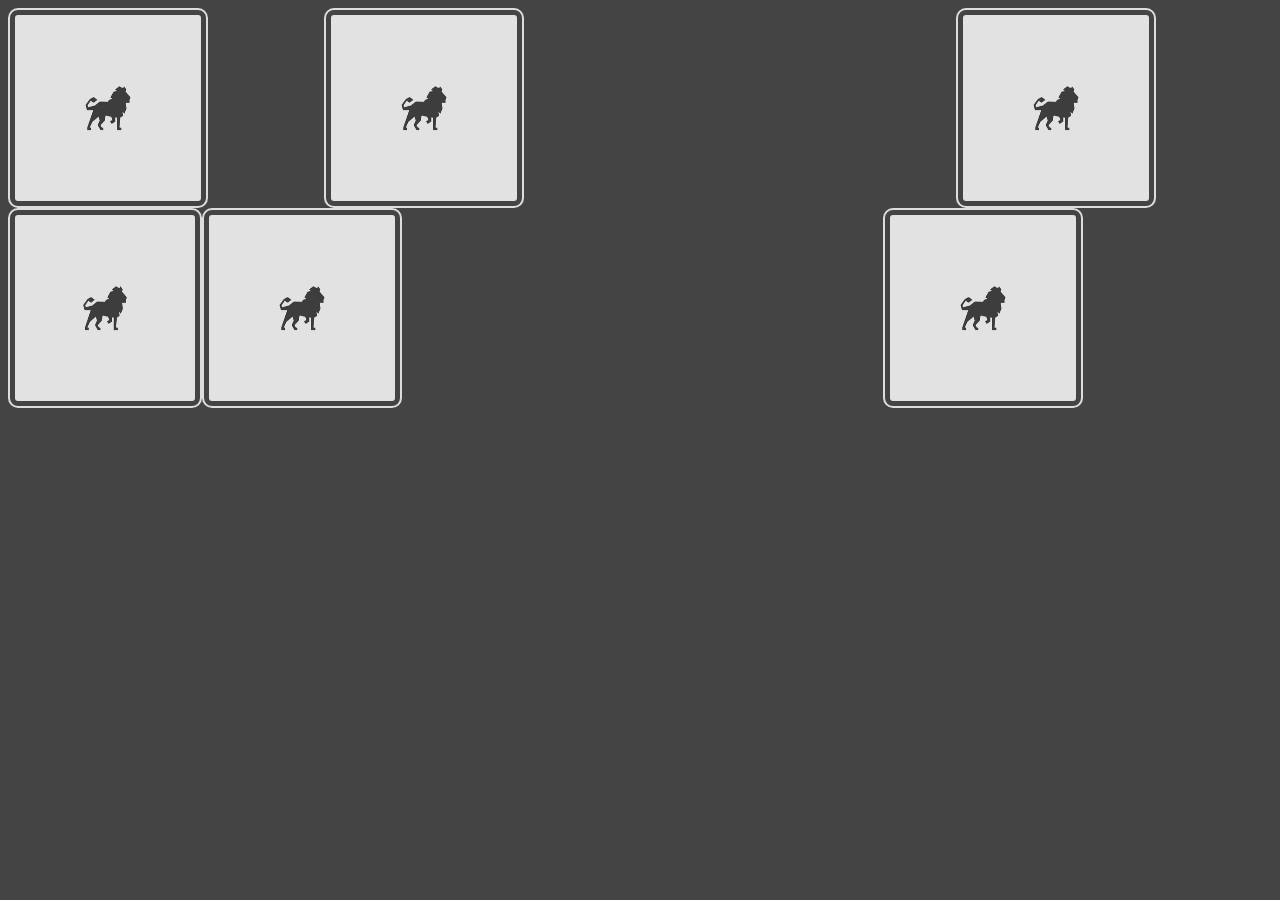
<file: daCSSBasic/index.html>
<!DOCTYPE html>
<html>

<head>
    <meta charset="utf-8">
    <title>I love CSS</title>
    <link href="https://fonts.googleapis.com/css?family=Anton|Lobster|Oswald" rel="stylesheet">
    <link rel="stylesheet" href="main.css">
</head>

<body>
    <div class="container">
        <!--
        <h1>H1 - You are the CSS to my HTML</h1>
        <h2>H2 - Anyone skate out there</h2>
        <h3>H3 - I wish redbull gave me wings</h3>
-->

        <div class="row">


            <div class="col-3">
                <img src="lion.png" class="borderImg">
            </div>
            <div class="col-6">
                <img src="lion.png" class="borderImg">
            </div>
            <div class="col-3">
                <img src="lion.png" class="borderImg">
            </div>
        </div>
        
         <div class="row">


            <div class="col-2">
                <img src="lion.png" class="borderImg">
            </div>
            <div class="col-7">
                <img src="lion.png" class="borderImg">
            </div>
            <div class="col-4">
                <img src="lion.png" class="borderImg">
            </div>
        </div>


        <!--
        <ul>
            <li>I love to skate</li>
            <li>My favourite skate tricks</li>
            <ol>
                <li>360 flips</li>
                <li>Backside nose blunts</li>
            </ol>
            <li>Skate till you can't walk</li>
        </ul>
-->
    </div>
    <!--
    <h1>H1 - I should build a tree swing</h1>
    <h2>H2 - I hope the rope does not brake</h2>
    <div class="formatting">
        <div><b>I am so BOLD</b></div>
        <div><i>I am leaning obver...</i></div>
        <div><em>I am so EMPHASIZED</em></div>
        <div><strong>I am so Strong</strong></div>
        <div><del>Please don't delete ME</del></div>
        <div><mark> MARK MY WORDS</mark></div>
        
        
    </div>
    
    
    <a href="#">Click Me Now</a>
-->


</body>




</html>
</file>
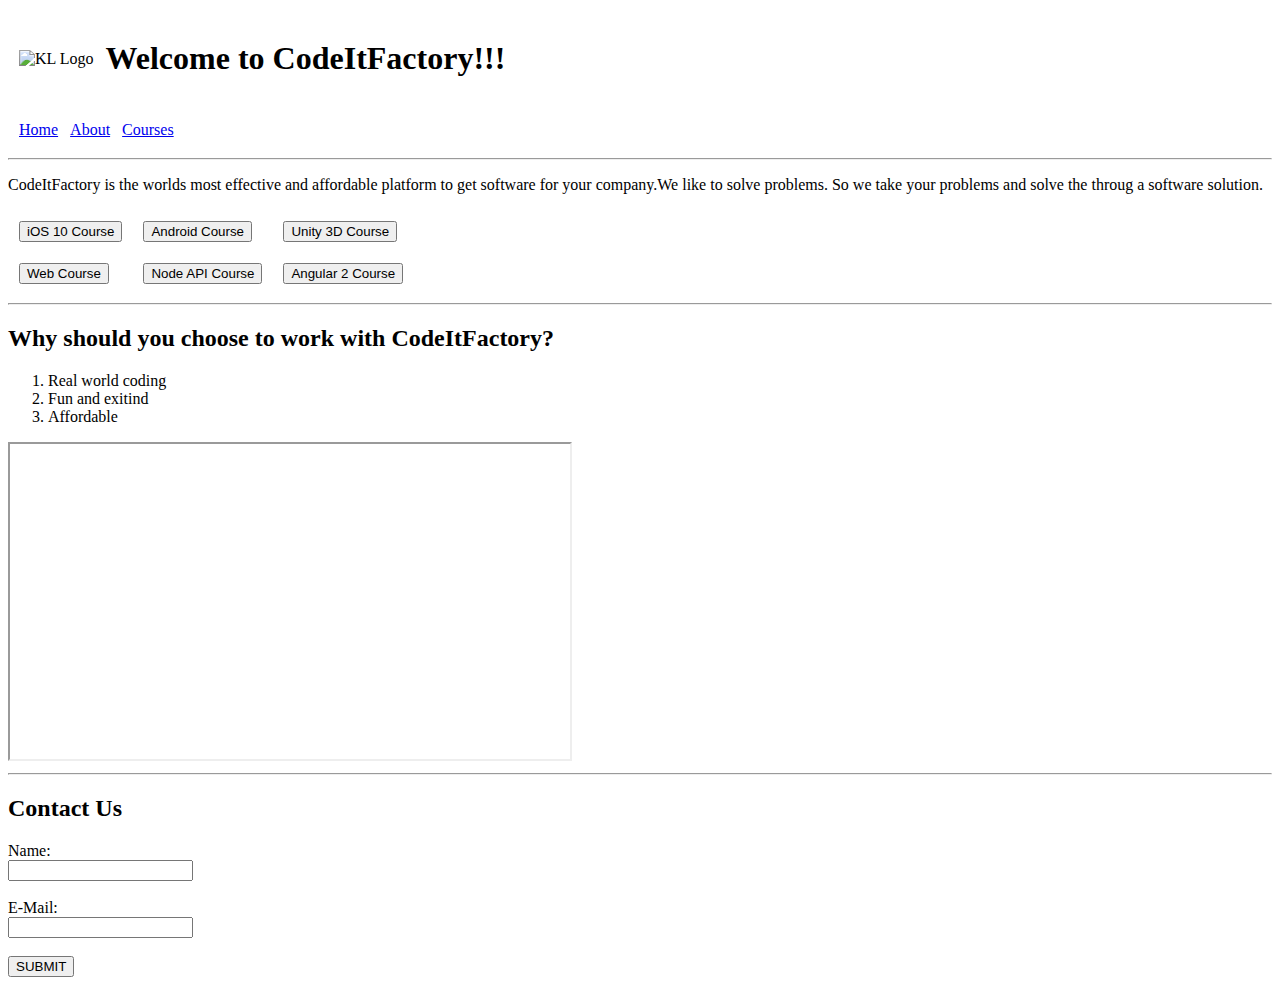
<file: first-website/index.html>
<!DOCTYPE html>
<html>
   <head>
    <title>CodeItFacctory - we solve problems</title>
</head>

<body>
    <table cellspacing="10">
        <tr>
            <td><img scr="https://liquipedia.net/commons/images/0/02/Evil_Geniuses_2018_teamcardimage.png" alt="KL Logo" hight="100" width="100"></td>
            <td>
                <h1>Welcome to CodeItFactory!!!</h1>
            </td>

        </tr>
    </table>

    <table cellspacing="10">
        <tr>
            <td><a href="#">Home</a></td>
            <td><a href="#">About</a></td>
            <td><a href="#">Courses</a></td>
        </tr>
    </table>
    <hr>
    <p>CodeItFactory is the worlds most effective and affordable platform to get software for your company.We like to solve problems. So we take your problems and solve the throug a software solution.</p>
    <table border="0" cellpadding="10" cellspacing="1">
        <tr>
            <td><button>iOS 10 Course</button></td>
            <td><button>Android Course</button></td>
            <td><button>Unity 3D Course</button></td>
        </tr>
        <tr>
            <td><button>Web Course</button></td>
            <td><button>Node API Course </button></td>
            <td><button>Angular 2 Course</button></td>
        </tr>
    </table>
    <hr>
    <h2>Why should you choose to work with CodeItFactory?</h2>
    <ol>
        <li>Real world coding </li>
        <li>Fun and exitind</li>
        <li>Affordable</li>
    </ol>
    <iframe width="560" height="315" src="https://www.youtube.com/embed/LmrVvMgEv8Q" frameborder="1" allow="autoplay; encrypted-media" allowfullscreen></iframe>
    <hr>
    <h2>Contact Us</h2>
    <form>
        Name:<br>
        <input type="text"><br><br> E-Mail:
        <br>
        <input type="text"><br><br>
        <button>SUBMIT</button>

    </form>
</body>
</html>
</file>
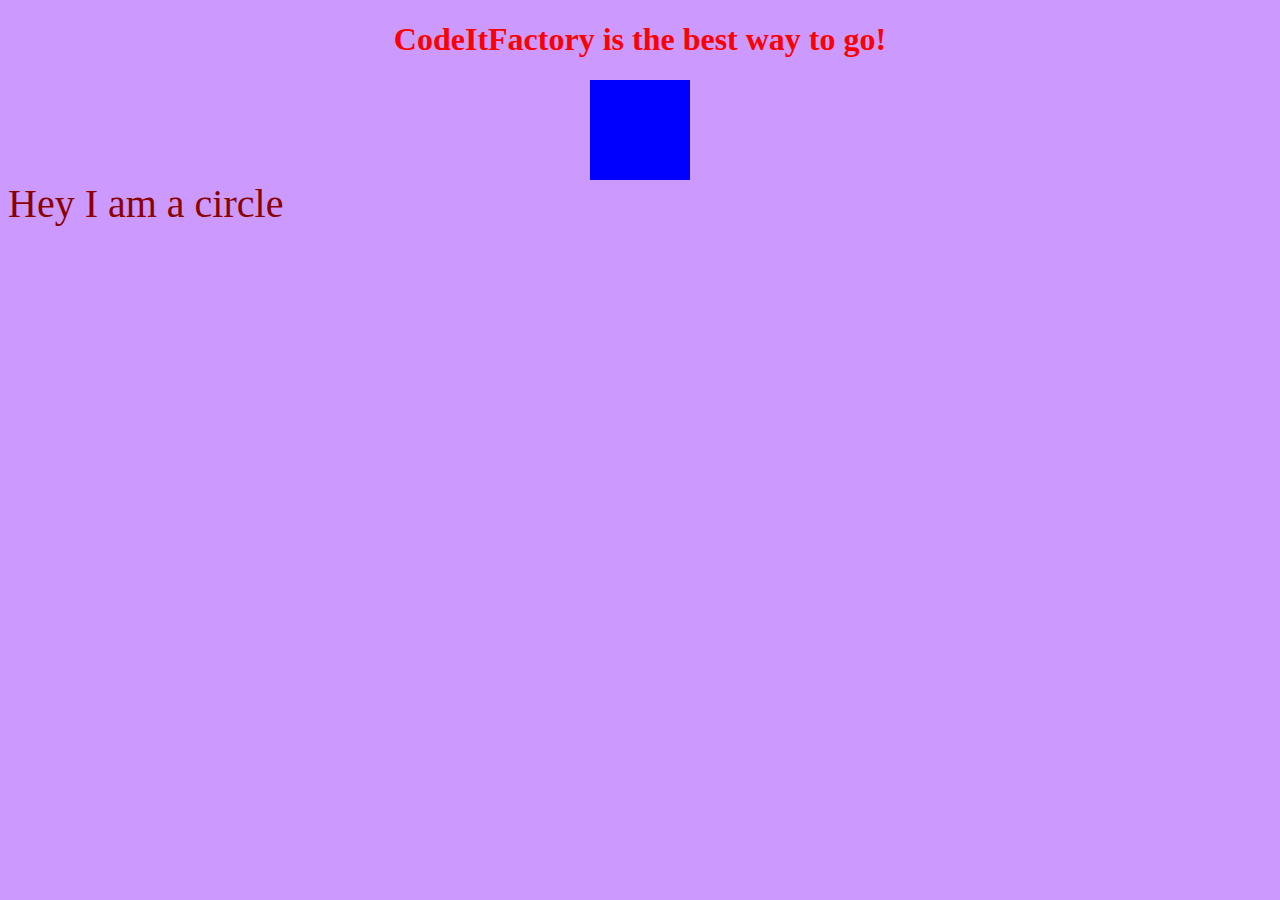
<file: LearnCSS/index.html>
<!DOCTYPE html>
<html lang="en">

<head>
    <title>Learn CSS</title>
    <link rel = "stylesheet" href="style.css"> 
</head>

<body>
<h1>CodeItFactory is the best way to go!</h1>
<div class="square"></div>
<div id ="circle">Hey I am a circle</div>



</body>



</html>
</file>
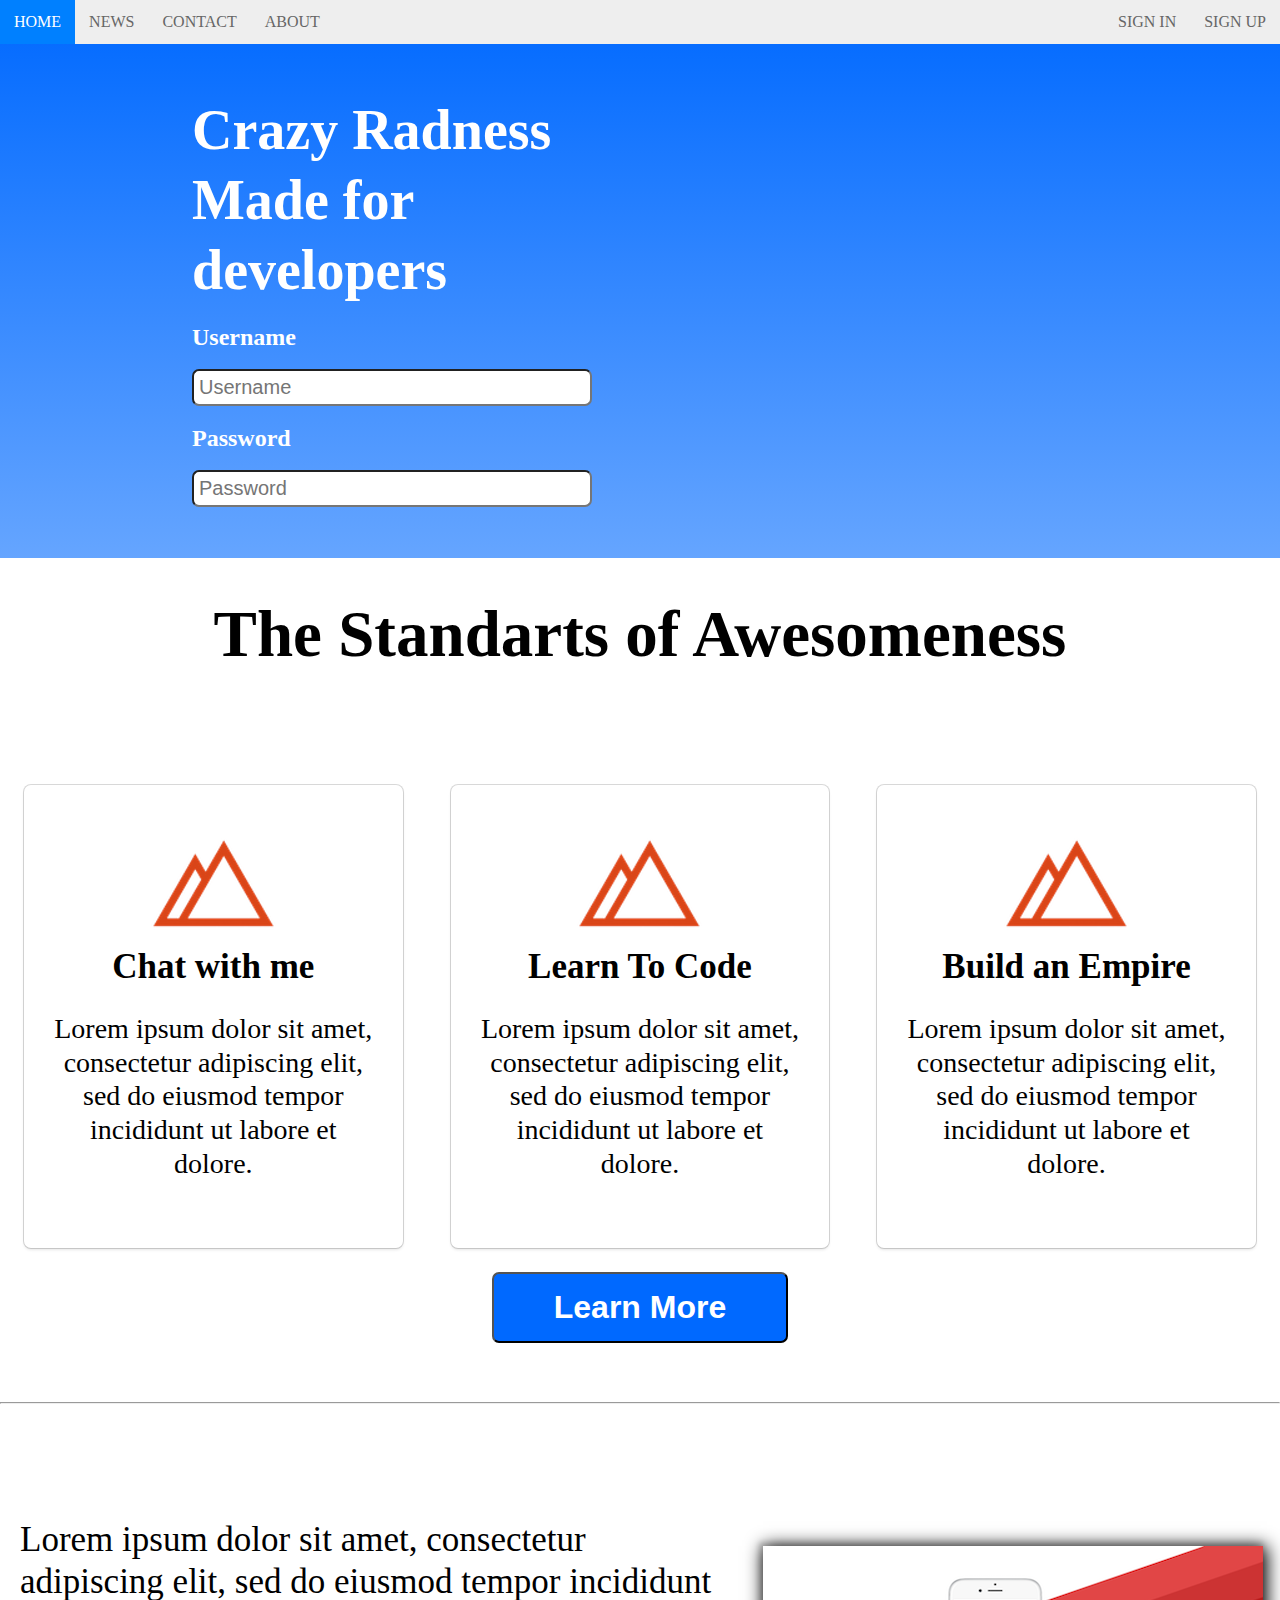
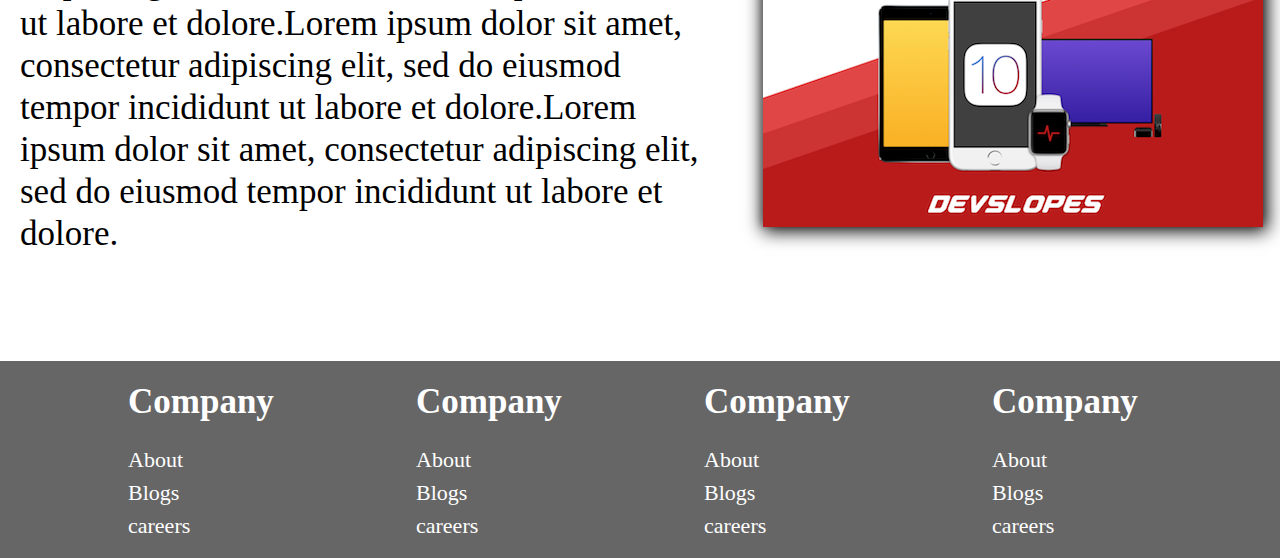
<file: MyCSSWebsite/index.html>
<!DOCTYPE html>
<html lang="en">

<head>
    <title>My CSS Website</title>
    <link rel="stylesheet" href="styles.css">
</head>

<body>
    <nav>
        <ul class="topnav" id="dropdownClick">
            <li><a href="#home">Home</a></li>
            <li><a href="#news">News</a></li>
            <li><a href="#contact">Contact</a></li>
            <li><a href="#about">About</a></li>
            <li class="topnav-right"><a href="#sigup">Sign Up</a></li>
            <li class="topnav-right"><a href="#signin">Sign In</a></li>
            <li class="dropdownIcon"><a href="javascript:void(0);" onclick="dropdownMenu()">&#9776;</a></li>
        </ul>
    </nav>

    <div class="container" id="section-1-gradient">
        <div class="row">
            <div class="col-6">
                <div class="leftside-col">
                    <h1 class="large">Crazy Radness</h1>
                    <h1 class="large">Made for developers</h1>
                </div>
                <form>
                    <div class="leftside-col">
                        <h2>Username</h2>
                        <input class="inputbox" name="username" type="text" placeholder="Username">
                        <h2>Password</h2>
                        <input class="inputbox" name="password" type="text" placeholder="Password">
                    </div>

                </form>
            </div>
            <div class="col-6">
                <div class="rightSide-col">
                    <div class="videoContainer">
                        <iframe width="560" height="315" src="https://www.youtube.com/embed/LmrVvMgEv8Q" frameborder="0" allow="autoplay; encrypted-media" allowfullscreen></iframe>

                    </div>
                </div>
            </div>
        </div>
    </div>



    <header>
        <h1 class="section2Header">The Standarts of Awesomeness</h1>
    </header>


    <div class="container">
        <div class="row">
            <div class="col-4">
                <div class="box">
                    <div class="icon">
                        <img src="devIcon.png">
                    </div>
                    <label>Chat with me</label>
                    <p>Lorem ipsum dolor sit amet, consectetur adipiscing elit, sed do eiusmod tempor incididunt ut labore et dolore.</p>

                </div>
            </div>
            <div class="col-4">
                <div class="box">
                    <div class="icon">
                        <img src="devIcon.png">
                    </div>
                    <label>Learn To Code</label>
                    <p>Lorem ipsum dolor sit amet, consectetur adipiscing elit, sed do eiusmod tempor incididunt ut labore et dolore.</p>

                </div>
            </div>
            <div class="col-4">
                <div class="box">
                    <div class="icon">
                        <img src="devIcon.png">
                    </div>
                    <label>Build an Empire</label>
                    <p>Lorem ipsum dolor sit amet, consectetur adipiscing elit, sed do eiusmod tempor incididunt ut labore et dolore.</p>

                </div>
            </div>
        </div>
        <div class="row">
            <div class="col-12">
                <button class="learnMore">Learn More</button>
            </div>
        </div>
    </div>
    <hr>

    <div class="container">
        <div class="row">
            <div class="col-7">
                <article>
                    <p>Lorem ipsum dolor sit amet, consectetur adipiscing elit, sed do eiusmod tempor incididunt ut labore et dolore.Lorem ipsum dolor sit amet, consectetur adipiscing elit, sed do eiusmod tempor incididunt ut labore et dolore.Lorem ipsum dolor sit amet, consectetur adipiscing elit, sed do eiusmod tempor incididunt ut labore et dolore.</p>
                </article>
            </div>
            <div class="col-5">
                <div class="slopeIcon">
                    <img src="iOS-Slope.png">
                </div>
            </div>
        </div>
    </div>

    <footer class="footsy">
        <div class="row">
            <div class="col-3 mobileStack">
                <h1>Company</h1>
                <ul>
                    <li>About</li>
                    <li>Blogs</li>
                    <li>careers</li>
                </ul>
            </div>

            <div class="col-3 mobileStack">
                <h1>Company</h1>
                <ul>
                    <li>About</li>
                    <li>Blogs</li>
                    <li>careers</li>
                </ul>
            </div>

            <div class="col-3 mobileStack">
                <h1>Company</h1>
                <ul>
                    <li>About</li>
                    <li>Blogs</li>
                    <li>careers</li>
                </ul>
            </div>

            <div class="col-3 mobileStack">
                <h1>Company</h1>
                <ul>
                    <li>About</li>
                    <li>Blogs</li>
                    <li>careers</li>
                </ul>
            </div>
        </div>

    </footer>



    <script>
        function dropdownMenu() {
            var x = document.getElementById("dropdownClick");
            if (x.className === "topnav") {
                x.className += " responsive";
                /*Change topnav to topnav.responsive*/

            } else {
                x.className = "topnav";
            }

        }
    </script>
</body>

</html>
</file>
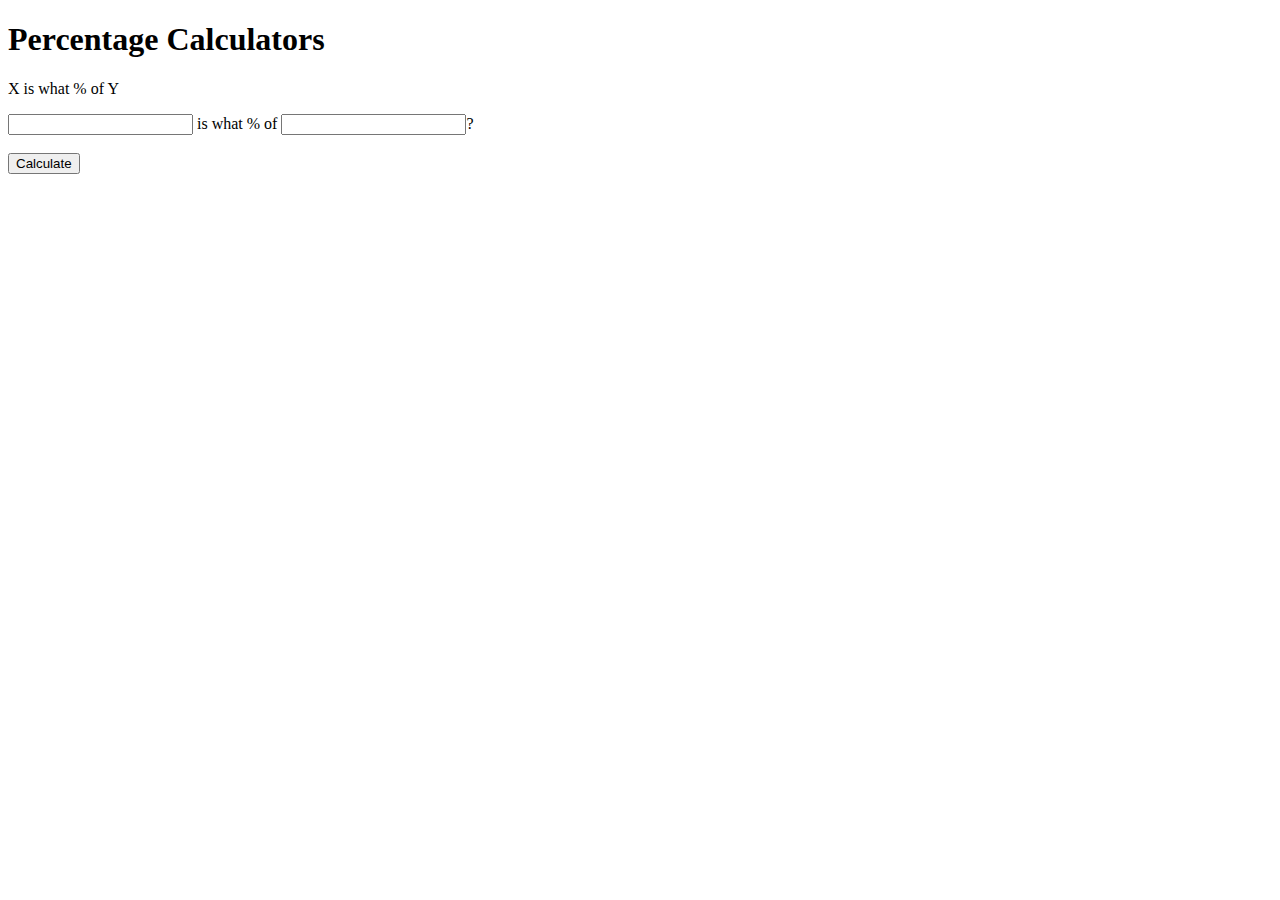
<file: percent-calculator/index.html>
<!DOCTYPE html>
<html lang="en">
<head>
    <meta charset="UTF-8">
    <title>Percentage Calculator</title>
</head>
<body>
    <h1>Percentage Calculators</h1>
    <p>X is what % of Y</p>
    <form id="xIsWhatPercentOfY">
        <input type="text" id="numField1"> is what % of
        <input type="text" id="numField2">? <br><br>
        <input type="submit" value="Calculate">
    </form>
    <h3 id="resultField"></h3>


    <script type="text/javascript" src="calc.js"></script>
</body>
</html>
</file>
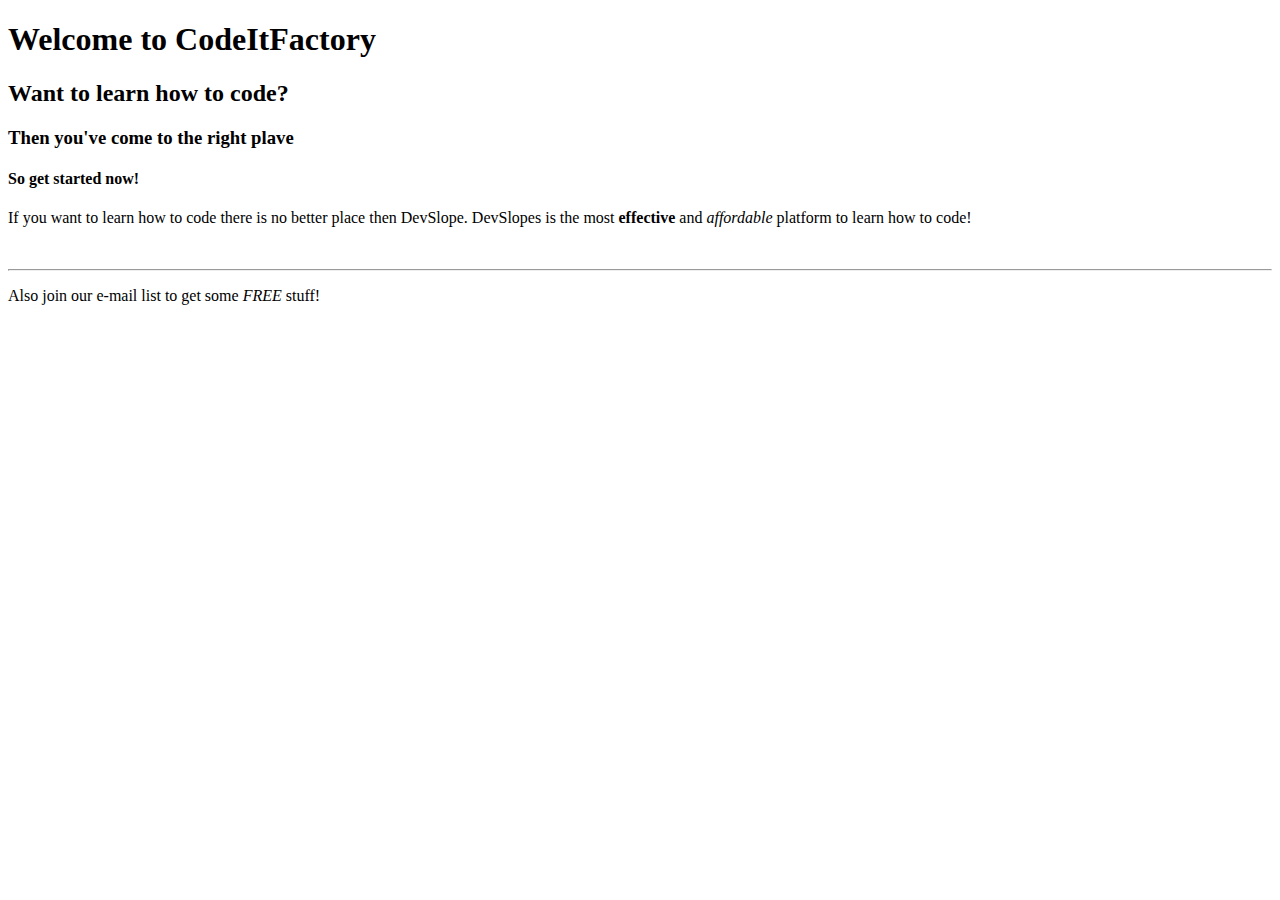
<file: hello.html>
<!DOCTYPE html>
<html>
    <head>
        <title>Hello, Devslopes!</title>
    </head>
    <body>
        <h1> Welcome to CodeItFactory </h1>
        <h2> Want to learn how to code?</h2>
        <h3>Then you've come to the right plave</h3>
        <h4>So get started now!</h4>
        
        <p>If you want to learn how to code there is no better place then DevSlope. DevSlopes is the most <b>effective</b> and <i>affordable</i> platform to learn how to code!  </p>
        <br> 
        <hr>
        
        <p>Also join our e-mail list to get some <em> FREE</em> stuff!</p>
    </body>

</html>
</file>
<file: daCSSBasic/main.css>
body {
    /*    background-image: url(zebra.jpg);*/
    /*    background-repeat: no-repeat;*/
    /*    background-size: cover;*/
    background-color: #444;
    /*    text-align: center;*/
}


h1 {
    color: #FFFFFF;

    line-height: 2rem;
    font-family: 'Anton', serif, sans-serif;

}

h2 {
    color: #FFFFFF;

    line-height: 2rem;
    font-family: 'Lobster', serif, sans-serif;


}

h3 {
    color: #FFFFFF;

    line-height: 2rem;
    font-family: 'Oswald', serif, sans-serif;


}



.formatting {
    font-size: 25px;
    line-height: 2em;
    color: white;
}

a {
    text-decoration: none;
    font-size: 20px;
    color: yellow;
    word-spacing: 30px;
    text-transform: uppercase;
}

img {
    max-width: 100%;
    height: auto;
    padding: 5px;
    opacity: 1;
    margin-bottom: auto;
    display: block;

}

.borderImg {
    border-radius: 10px;
    width: 200px;
    height: 200px;
    border: 2px solid #ddd;
    padding: 5px;
}

button {
    color: white;
    background: red;
    border-radius: 12px;
    border: none;
    font-size: 25px;
    padding: 10px 20px 40px 60px;

}

ul li {
    color: white;
    font-size: 20px;
}

ul > li {
    color: yellow
}

.row {
    display: flex;
    width: 100%;
}

.row::after {
    display: block;
    clear: both;
    content: "";
}

.col-1 {
    width: 8.33%;
}
.col-2 {
    width: 16.66%;
}
.col-3 {
    width: 25%;
}
.col-4 {
    width: 33.33%;
}
.col-5 {
    width: 41.66%;
}
.col-6 {
    width: 50%;
}
.col-7 {
    width: 58.33%;
}
.col-8 {
    width: 66.66%;
}
.col-9 {
    width: 75%;
}
.col-10 {
    width: 83.33%;
}
.col-11 {
    width: 91.66%;
}
.col-12 {
    width: 100%;
}

* {
    box-sizing: border-box;
}

[class* ="col-"]{
    border: 2px solid red;
    padding: 15px;
    float: left;
    
}
</file>
<file: LearnCSS/style.css>
body{
    background-color: #cc99ff;
}
h1{
    color: red;
     text-align: center;
}

.square{
    width: 100px;
    height: 100px;
    background-color: blue;
    margin: auto;
}

#circle{
    color: darkred;
    font-size: 40px;
}
</file>
<file: MyCSSWebsite/styles.css>
/*############# Defaults ##############*/

nav,
header,
footer {
    display: block;
}

body {
    line-height: 1;
    margin: 0;
}

label {
    font-size: 35px;
    font-weight: 600;
}

p {
    font-size: 28px;
    line-height: 1.2;
}

article p {
    font-size: 35px;
    padding: 20px;
}  

.container {
    width: 100%;
    margin: auto;
    padding-top: 4%;
    padding-bottom: 4%;
}

.row {
    width: 100%;
    display: flex;
    flex-wrap: wrap;
    align-items: center;
}

.row::after {
    display: table;
    clear: both;
    content: "";
}

.col-1 {
    width: 8.33%;
}

.col-2 {
    width: 16.66%;
}

.col-3 {
    width: 25%;
}

.col-4 {
    width: 33.33%;
}

.col-5 {
    width: 41.66%;
}

.col-6 {
    width: 50%;
}

.col-7 {
    width: 58.33%;
}

.col-8 {
    width: 66.66%;
}

.col-9 {
    width: 75%;
}

.col-10 {
    width: 83.33%;
}

.col-11 {
    width: 91.66%;
}

.col-12 {
    width: 100%;
}

* {
    box-sizing: border-box;
}


/*############## Nav Bar ############*/

nav {
    width: 100%;
    margin: 0;
}

nav ul {
    background-color: #eee;
    overflow: hidden;
    /* for mobile */
    margin: 0;
    padding: 0;

}

ul.topnav li {
    list-style: none;
    float: left;
}

ul.topnav li.topnav-right {
    float: right;
}

ul.topnav li a {
    display: block;
    text-decoration: none;
    min-height: 16px;
    text-align: center;
    padding: 14px;
    text-transform: uppercase;
    color: #666;
}

/*########## Hover efferct ############*/

ul.topnav li a:hover {
    background-color: #0080ff;
    color: white;

}


ul.topnav li.dropdownIcon {
    display: none;
}

/*############### Custom Syles ###############*/

#section-1-gradient {
    background: #076DFF;
    background: -webkit-linear-gradient(#076DFF, #65a5ff);
}

div.box {
    text-align: center;
    margin: 24px;
    padding: 36px 24px 40px 24px;
    border-radius: 7px;
    background-color: white;
    box-shadow: 0 0 0 1px rgba(0, 0, 0, .15), 0 2px 3px 0 rgba(0, 0, 0, .1);

}

div.slopeIcon img {
    display: block;
    margin: auto;
    box-shadow: -2px -2px 5px 2px rgba(0,0,0,.15), 2px 2px 17px 2px rgba(0,0,0,1);
}

button {
    font-size: 32px;
    font-weight: 700;
    color: white;
    background-color: #0069ff;
    padding: 15px 60px;
    display: block;
    text-align: center;
    margin: 5px;
    border-radius: 7px;
}

button.learnMore {
    display: block;
    margin: auto;
}

div.icon {
    width: 100%;
}

div.leftside-col {
    margin-left: 30%;
}

div.rightSide-col {
    margin-left: 15%;
}

h1.large {
    color: white;
    font-size: 56px;
    margin: 0;
    line-height: 70px;
}

h1.section2Header {
    font-size: 65px;
    text-align: center;
}

form h2 {
    color: white;
}

input[type="text"] {
    font-size: 20px;
    width: 400px;
    min-width: 100px;
    padding: 5px;
    border-radius: 7px;

}

footer.footsy {
    background-color: #666;
    padding-left: 10%;
    
}

footer.footsy h1 {
    color: white;
    font-size: 35px;
}

footer.footsy ul {
    list-style: none;
    text-align: left;
    padding-left: 0;
}

footer.footsy li {
    color: white;
    font-size: 22px;
    line-height: 1.5;
    
}

/*############ Mobile Styles #################*/

@media screen and (max-width: 680px) {
    ul.topnav li:not(:nth-child(1)) {
        display: none;
    }

    ul.topnav li.dropdownIcon {
        display: block;
        float: right;
    }

    ul.topnav.responsive li.dropdownIcon {
        position: absolute;
        top: 0;
        right: 0;
    }

    ul.topnav.resposive {
        position: relative;
    }

    ul.topnav.responsive li {
        display: inline;
        float: none;
    }

    ul.topnav.responsive li a {
        display: block;
        text-align: left;

    }
    
    h1.section2Header{
        font-size: 50px;
    }
    
    article p {
        font-size: 25px;
    }

    .col-6,
    .col-4, 
    .col-7,
    .col-5{
        width: 100%;
        margin: 0;
    }
    
    div.mobileStack {
        width: 50%;
        display: block;
    }
    

    div.box {
        padding: 5px;
        display: block;
    }
    
    div.slopeIcon {
        margin: 10px;
    }
    
    div.slopeIcon img {
        width: 100%;
    }

    div.leftside-col,
    div.rightSide-col {
        margin: 15px;
    }

    input[type="text"] {
        width: 350px;
    }
    .videoContainer iframe {
        position: relative;
        width: 100%;
        margin: 0;
        overflow: hidden;
    }


}
</file>
